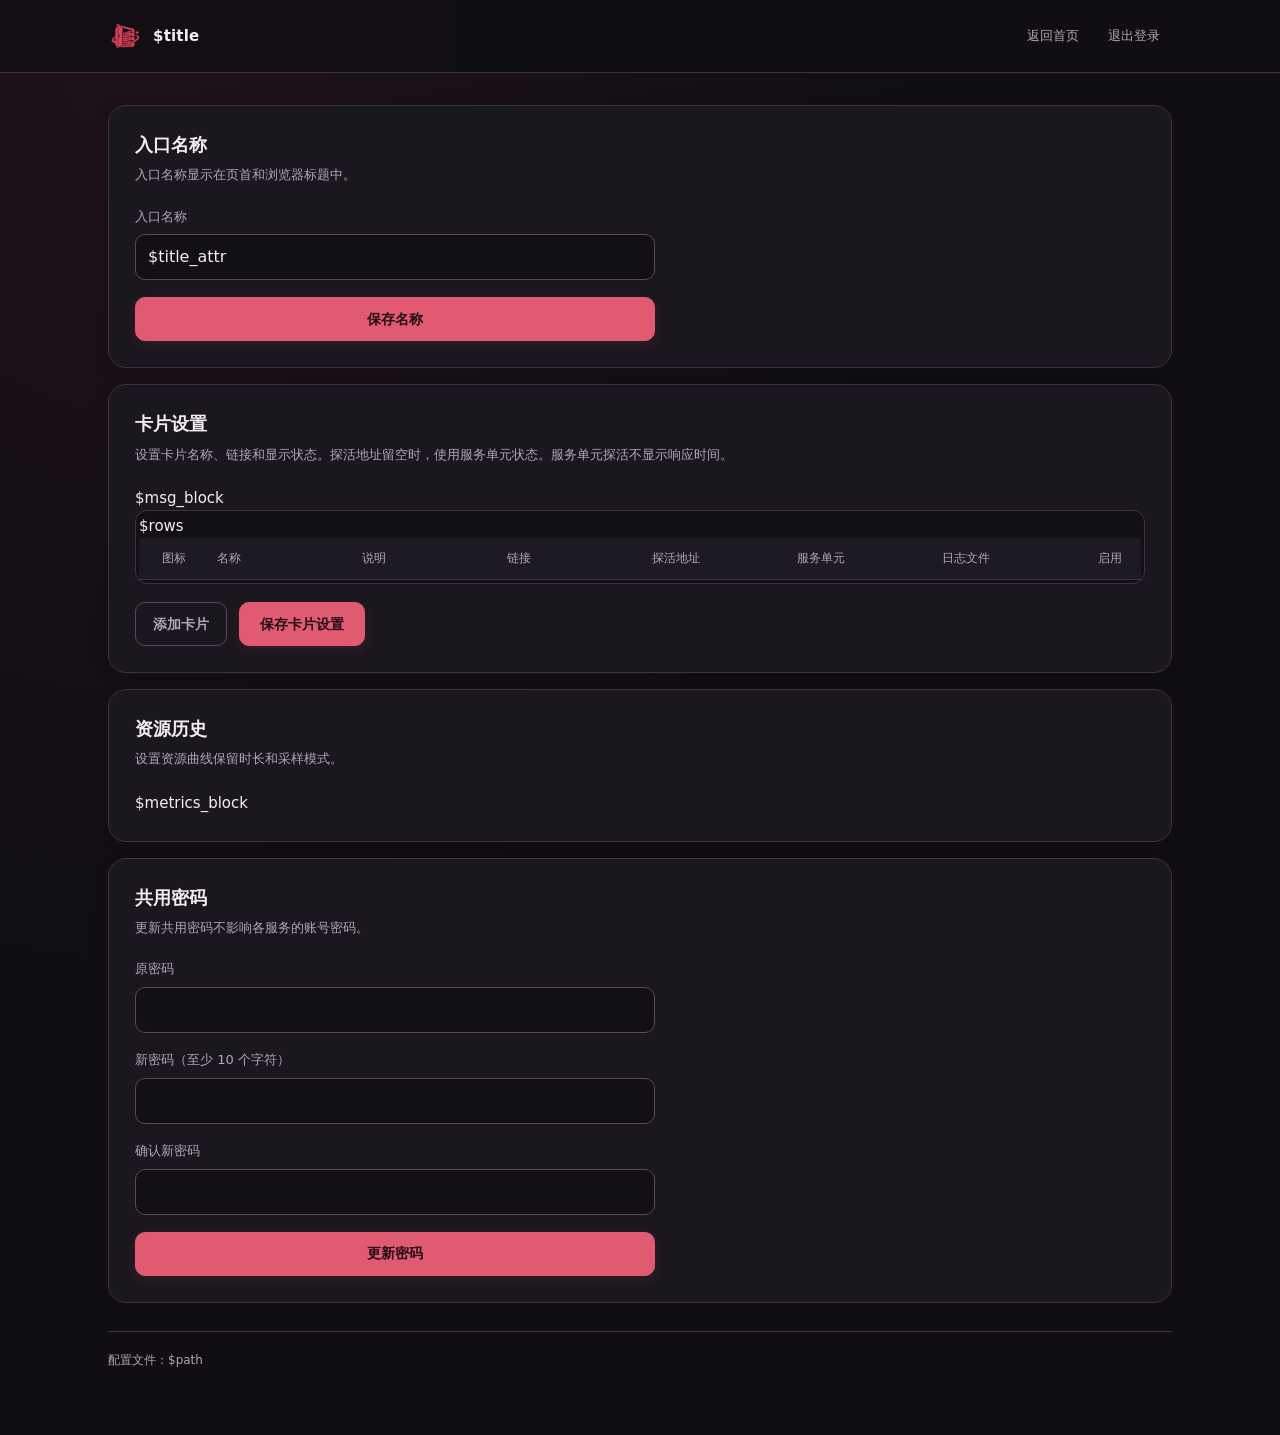
<file: templates/admin.html>
<!doctype html>
<html lang="zh-CN">
<head>
<meta charset="utf-8">
<meta name="viewport" content="width=device-width,initial-scale=1">
<meta name="color-scheme" content="dark">
<title>入口设置 · $title</title>
<link rel="icon" href="/static/icon.ico" sizes="any">
<link rel="icon" type="image/png" sizes="32x32" href="/static/icon-32.png">
<link rel="apple-touch-icon" href="/static/apple-touch-icon.png">
<link rel="stylesheet" href="/static/style.css">
</head>
<body>
<header class="topbar">
  <div class="bar-inner">
    <div class="brand"><a class="brand-link" href="/"><img class="brand-img" src="/static/icon-192.png" alt="" width="34" height="34" aria-hidden="true"><span class="brand-name">$title</span></a></div>
    <nav class="topnav" aria-label="主导航">
      <a class="navlink" href="/">返回首页</a>
      <form method="post" action="/logout" class="navform"><button type="submit" class="navlink">退出登录</button></form>
    </nav>
  </div>
</header>

<main class="wrap admin-wrap">
  <h1 class="sr-only">入口设置</h1>
  <section class="panel" aria-labelledby="name-title">
    <div class="panel-heading">
      <h2 class="panel-title" id="name-title">入口名称</h2>
      <p class="panel-hint">入口名称显示在页首和浏览器标题中。</p>
    </div>
    <form method="post" action="/admin/title" class="stack narrow">
      <label class="field"><span class="field-label">入口名称</span>
        <input type="text" name="title" value="$title_attr" maxlength="40" required></label>
      <button type="submit" class="btn primary">保存名称</button>
    </form>
  </section>

  <section class="panel" aria-labelledby="cards-title">
    <div class="panel-heading">
      <h2 class="panel-title" id="cards-title">卡片设置</h2>
      <p class="panel-hint">设置卡片名称、链接和显示状态。探活地址留空时，使用服务单元状态。服务单元探活不显示响应时间。</p>
    </div>
    $msg_block
    <form method="post" action="/admin/services">
      <div class="table-scroll" tabindex="0" role="region" aria-label="卡片设置表格，可左右滚动">
        <table class="table">
          <caption class="sr-only">卡片设置</caption>
          <thead>
            <tr><th scope="col">图标</th><th scope="col">名称</th><th scope="col">说明</th><th scope="col">链接</th><th scope="col">探活地址</th><th scope="col">服务单元</th><th scope="col">日志文件</th><th scope="col">启用</th></tr>
          </thead>
          <tbody id="rows">
$rows
          </tbody>
        </table>
      </div>
      <p class="table-help">可左右滚动查看全部字段。</p>
      <div class="row-actions">
        <button type="button" class="btn ghost" id="add-card">添加卡片</button>
        <button type="submit" class="btn primary">保存卡片设置</button>
      </div>
    </form>
  </section>

  <section class="panel" aria-labelledby="metrics-title">
    <div class="panel-heading">
      <h2 class="panel-title" id="metrics-title">资源历史</h2>
      <p class="panel-hint">设置资源曲线保留时长和采样模式。</p>
    </div>
    $metrics_block
  </section>

  <section class="panel" aria-labelledby="password-title">
    <div class="panel-heading">
      <h2 class="panel-title" id="password-title">共用密码</h2>
      <p class="panel-hint">更新共用密码不影响各服务的账号密码。</p>
    </div>
    <form method="post" action="/admin/password" class="stack narrow">
      <label class="field"><span class="field-label">原密码</span>
        <input type="password" name="old" autocomplete="current-password" required></label>
      <label class="field"><span class="field-label">新密码（至少 10 个字符）</span>
        <input type="password" name="new" autocomplete="new-password" required></label>
      <label class="field"><span class="field-label">确认新密码</span>
        <input type="password" name="confirm" autocomplete="new-password" required></label>
      <button type="submit" class="btn primary">更新密码</button>
    </form>
  </section>

  <footer class="foot">配置文件：<span class="file-path">$path</span></footer>
</main>

<script>
function addRow() {
  const tb = document.getElementById('rows');
  const i = tb.querySelectorAll('tr').length;
  const tr = document.createElement('tr');
  tr.innerHTML = [
    '<td><input aria-label="图标" name="icon_' + i + '" value="•" class="w-icon"></td>',
    '<td><input aria-label="名称" name="name_' + i + '" value="" class="w-name" placeholder="卡片名称"></td>',
    '<td><input aria-label="说明" name="desc_' + i + '" value="" class="w-desc"></td>',
    '<td><input aria-label="链接" name="url_' + i + '" value="https://" class="w-url"></td>',
    '<td><input aria-label="探活地址" name="check_' + i + '" value="http://127.0.0.1:" class="w-check"></td>',
    '<td><input aria-label="服务单元" name="unit_' + i + '" value="" class="w-unit" placeholder="服务单元名称"></td>',
    '<td><input aria-label="日志文件" name="log_' + i + '" value="" class="w-log" placeholder="日志文件路径"></td>',
    '<td class="center"><input type="checkbox" aria-label="启用" name="enabled_' + i + '" checked></td>'
  ].join('');
  tb.appendChild(tr);
  tr.querySelector('input[name^="name_"]').focus();
}
document.getElementById('add-card').addEventListener('click', addRow);
</script>
</body>
</html>
</file>
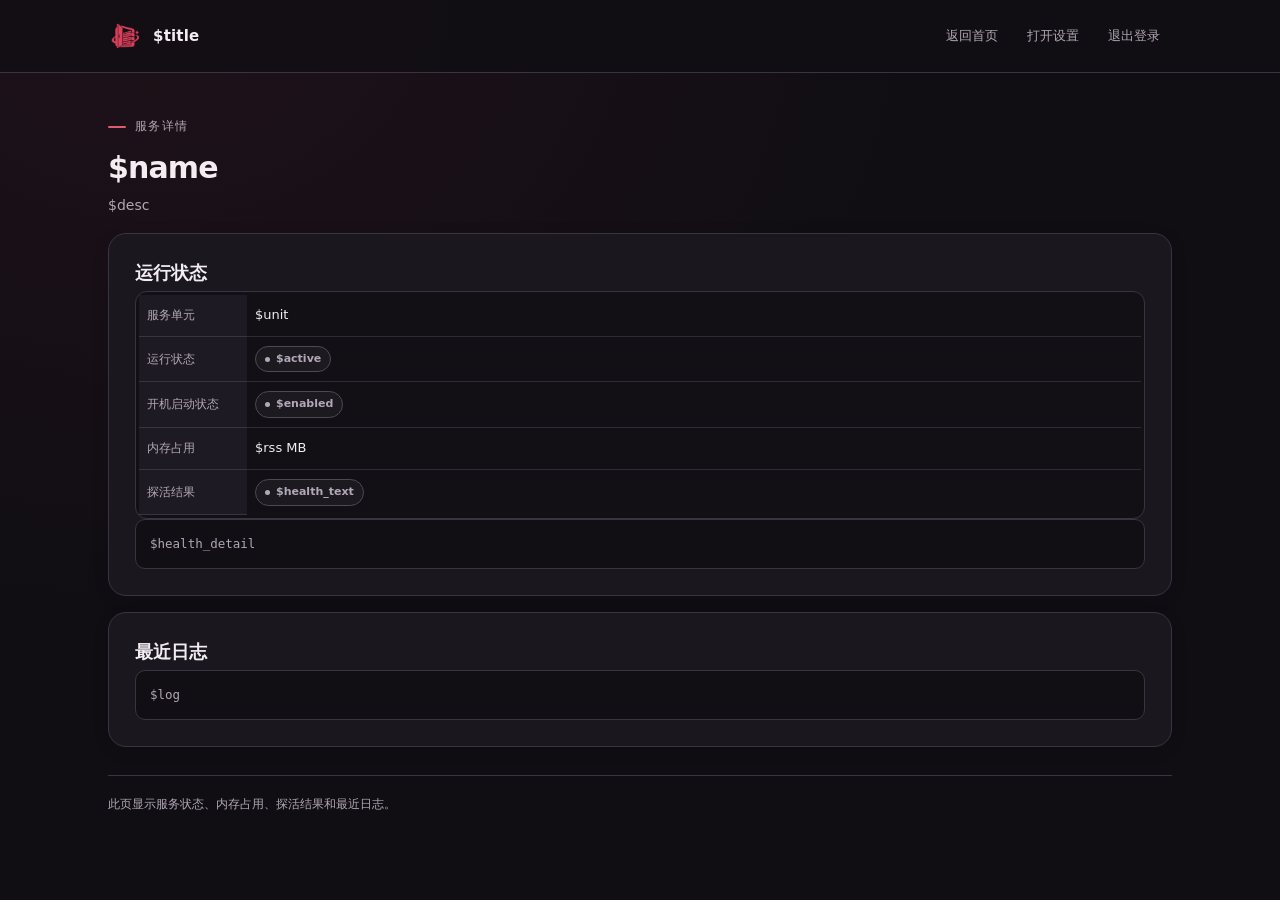
<file: templates/detail.html>
<!doctype html>
<html lang="zh-CN">
<head>
<meta charset="utf-8">
<meta name="viewport" content="width=device-width,initial-scale=1">
<meta name="color-scheme" content="dark">
<title>$name · $title</title>
<link rel="icon" href="/static/icon.ico" sizes="any">
<link rel="icon" type="image/png" sizes="32x32" href="/static/icon-32.png">
<link rel="apple-touch-icon" href="/static/apple-touch-icon.png">
<link rel="stylesheet" href="/static/style.css">
</head>
<body>
<header class="topbar">
  <div class="bar-inner">
    <div class="brand"><a class="brand-link" href="/"><img class="brand-img" src="/static/icon-192.png" alt="" width="34" height="34" aria-hidden="true"><span class="brand-name">$title</span></a></div>
    <nav class="topnav" aria-label="主导航">
      <a class="navlink" href="/">返回首页</a>
      <a class="navlink" href="/admin">打开设置</a>
      <form method="post" action="/logout" class="navform"><button type="submit" class="navlink">退出登录</button></form>
    </nav>
  </div>
</header>

<main class="wrap">
  <section class="hero">
    <p class="hero-kicker">服务详情</p>
    <h1 class="hero-title">$name</h1>
    <p class="hero-sub">$desc</p>
  </section>

  <section class="panel">
    <h2 class="panel-title">运行状态</h2>
    <div class="table-scroll" tabindex="0" role="region" aria-label="服务运行状态">
      <table class="table detail-table">
        <tbody>
          <tr><th scope="row">服务单元</th><td>$unit</td></tr>
          <tr><th scope="row">运行状态</th><td><span class="pill $active_cls">$active</span></td></tr>
          <tr><th scope="row">开机启动状态</th><td><span class="pill $enabled_cls">$enabled</span></td></tr>
          <tr><th scope="row">内存占用</th><td>$rss MB</td></tr>
          <tr><th scope="row">探活结果</th><td><span class="pill $health_cls">$health_text</span></td></tr>
        </tbody>
      </table>
    </div>
    <pre class="logbox">$health_detail</pre>
  </section>

  <section class="panel">
    <h2 class="panel-title">最近日志</h2>
    <pre class="logbox">$log</pre>
  </section>

  <footer class="foot">此页显示服务状态、内存占用、探活结果和最近日志。</footer>
</main>
</body>
</html>
</file>
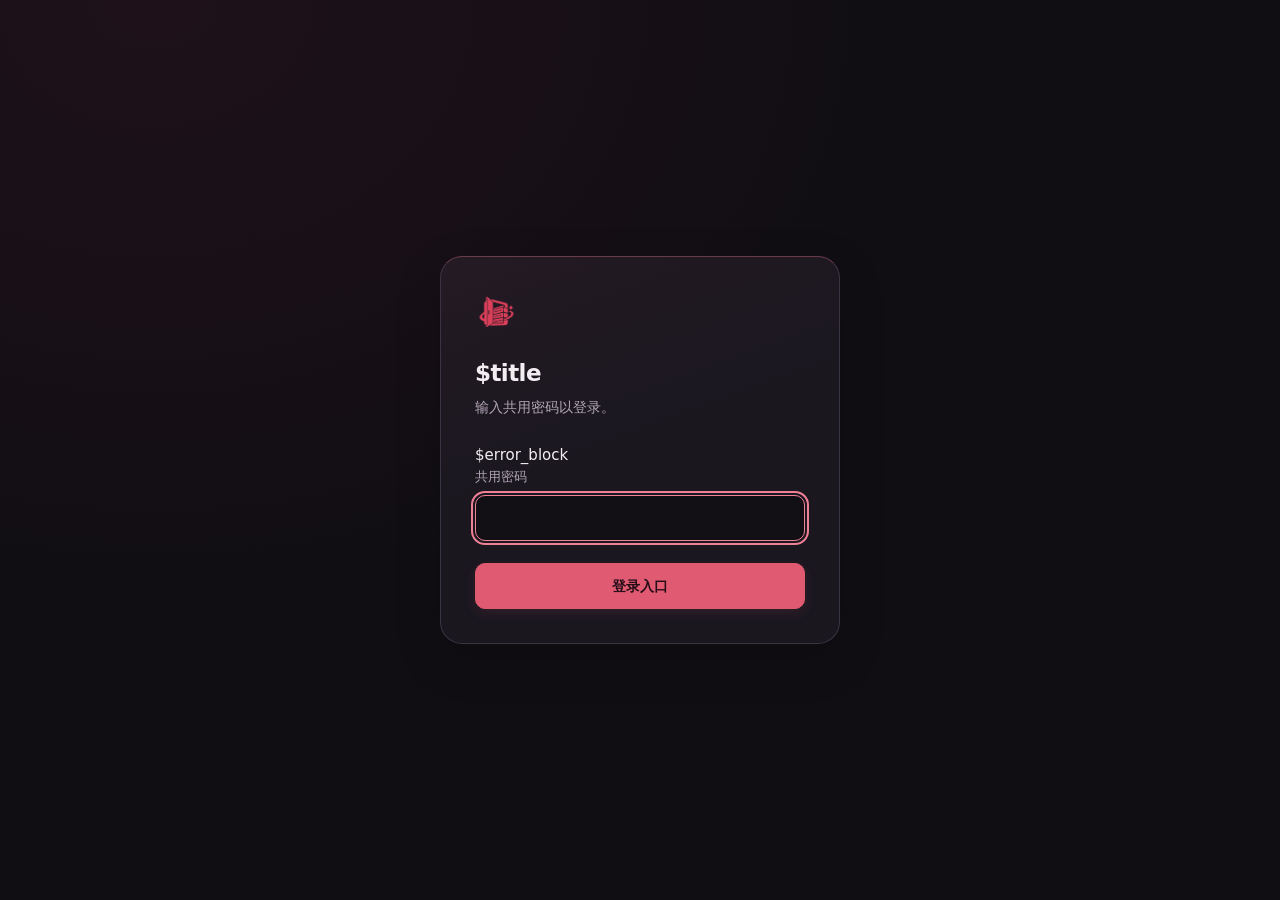
<file: templates/login.html>
<!doctype html>
<html lang="zh-CN">
<head>
<meta charset="utf-8">
<meta name="viewport" content="width=device-width,initial-scale=1">
<meta name="color-scheme" content="dark">
<title>登录 · $title</title>
<link rel="icon" href="/static/icon.ico" sizes="any">
<link rel="icon" type="image/png" sizes="32x32" href="/static/icon-32.png">
<link rel="apple-touch-icon" href="/static/apple-touch-icon.png">
<link rel="stylesheet" href="/static/style.css">
</head>
<body class="centered">
<main class="authbox" aria-labelledby="login-title">
  <img class="brand-img auth-mark" src="/static/icon-192.png" alt="" width="34" height="34" aria-hidden="true">
  <h1 class="auth-title" id="login-title">$title</h1>
  <p class="auth-sub">输入共用密码以登录。</p>
  $error_block
  <form method="post" action="/login" class="stack">
    <input type="hidden" name="next" value="$next">
    <label class="field">
      <span class="field-label">共用密码</span>
      <input type="password" name="password" autofocus autocomplete="current-password" required>
    </label>
    <button type="submit" class="btn primary">登录入口</button>
  </form>
</main>
</body>
</html>
</file>
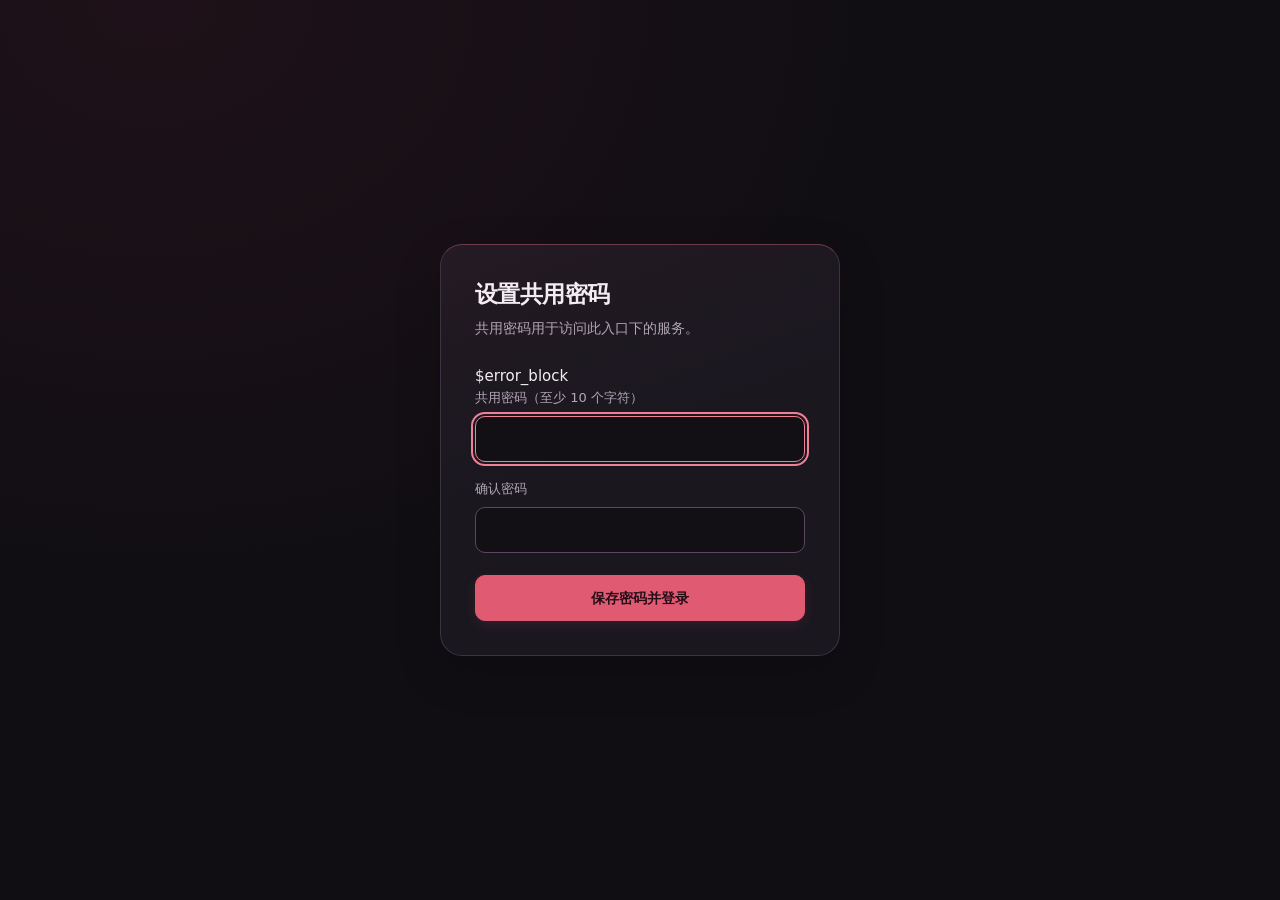
<file: templates/setup.html>
<!doctype html>
<html lang="zh-CN">
<head>
<meta charset="utf-8">
<meta name="color-scheme" content="dark">
<meta name="viewport" content="width=device-width,initial-scale=1">
<title>设置密码 · $title</title>
<link rel="icon" href="/static/icon.ico" sizes="any">
<link rel="icon" type="image/png" sizes="32x32" href="/static/icon-32.png">
<link rel="apple-touch-icon" href="/static/apple-touch-icon.png">
<link rel="stylesheet" href="/static/style.css">
</head>
<body class="centered">
<main class="authbox">
  <h1 class="auth-title">设置共用密码</h1>
  <p class="auth-sub">共用密码用于访问此入口下的服务。</p>
  $error_block
  <form method="post" action="/setup" class="stack">
    <input type="hidden" name="t" value="$setup_token">
    <label class="field">
      <span class="field-label">共用密码（至少 10 个字符）</span>
      <input type="password" name="password" autofocus autocomplete="new-password" required>
    </label>
    <label class="field">
      <span class="field-label">确认密码</span>
      <input type="password" name="confirm" autocomplete="new-password" required>
    </label>
    <button type="submit" class="btn primary">保存密码并登录</button>
  </form>
</main>
</body>
</html>
</file>
<file: static/style.css>
:root{
  color-scheme:dark;
  --bg:#100e13;
  --panel:#1a171f;
  --panel-raised:#221d27;
  --input:#121015;
  --line:#3c3342;
  --text:#f3edf2;
  --muted:#b2a6b6;
  --accent:#e05a72;
  --accent-bright:#f08095;
  --ok:#72d9a5;
  --down:#f28b83;
  --unknown:#b2a8ba;
  --radius:18px;
  --gap:16px;
  --shadow:0 16px 48px rgba(0,0,0,.16);
}
*{box-sizing:border-box}
html{min-height:100%;scroll-padding-top:24px;-webkit-text-size-adjust:100%}
body{
  min-width:280px;
  min-height:100vh;
  margin:0;
  background:radial-gradient(ellipse at 12% 0,rgba(139,43,70,.12),transparent 48%),var(--bg);
  color:var(--text);
  font:15px/1.6 system-ui,-apple-system,BlinkMacSystemFont,"Segoe UI","PingFang SC","Microsoft YaHei",sans-serif;
  -webkit-font-smoothing:antialiased;
}
::selection{background:#743146;color:#fff}
a{color:inherit;text-decoration:none}
button,input{font:inherit}
button,a,input{-webkit-tap-highlight-color:rgba(224,90,114,.18)}
a,button,input{touch-action:manipulation}
:focus-visible{outline:2px solid var(--accent-bright);outline-offset:4px}
.sr-only{
  position:absolute;
  width:1px;height:1px;
  padding:0;margin:-1px;
  overflow:hidden;clip-path:inset(50%);
  white-space:nowrap;border:0;
}
.topbar{
  border-bottom:1px solid var(--line);
  background:rgba(16,14,19,.82);
}
.bar-inner{
  display:flex;align-items:center;justify-content:space-between;gap:20px;
  max-width:1120px;margin:0 auto;padding:14px 28px;
}
.brand,.brand-link{display:inline-flex;align-items:center;gap:11px;min-width:0}
.brand{font-weight:650;letter-spacing:.2px}
.brand-link{border-radius:8px}
.brand-mark{
  display:grid;place-items:center;flex-shrink:0;
  width:34px;height:34px;border-radius:11px;
  background:linear-gradient(145deg,#ef8196,var(--accent));
  color:#260e18;font-size:20px;font-weight:800;line-height:1;
  box-shadow:inset 0 1px 0 rgba(255,255,255,.22),0 4px 16px rgba(224,90,114,.1);
}
.brand-name{white-space:nowrap;font-size:15px}
.brand-img{width:34px;height:34px;display:block;border-radius:9px;object-fit:contain}
.topnav{display:flex;align-items:center;gap:5px;color:var(--muted);font-size:13px}
.navlink{
  display:inline-flex;align-items:center;justify-content:center;
  min-height:44px;min-width:44px;padding:8px 12px;border-radius:9px;
  transition:color .18s ease,background .18s ease;
}
.wrap{width:100%;max-width:1120px;margin:0 auto;padding:44px 28px 64px}
.hero{margin-bottom:var(--gap)}
.hero-kicker{
  display:flex;align-items:center;gap:9px;
  margin:0 0 12px;color:var(--muted);font-size:12px;letter-spacing:.12em;
}
.hero-kicker::before{content:"";width:18px;height:2px;background:var(--accent);border-radius:2px}
.hero-title{margin:0 0 7px;font-size:clamp(24px,3vw,30px);font-weight:650;letter-spacing:-.03em;line-height:1.3}
.hero-sub{margin:0;color:var(--muted);font-size:14px}
.grid{display:grid;grid-template-columns:repeat(2,minmax(0,1fr));gap:var(--gap);margin:0 0 var(--gap)}
.card{
  position:relative;display:flex;align-items:center;gap:16px;min-width:0;min-height:126px;
  padding:23px;border:1px solid var(--line);border-radius:var(--radius);
  background:linear-gradient(125deg,rgba(224,90,114,.035),transparent 70%),var(--panel);
  box-shadow:0 4px 18px rgba(0,0,0,.08);
  transition:transform .2s ease,border-color .2s ease,background-color .2s ease,box-shadow .2s ease;
}
.card-icon{
  display:grid;place-items:center;flex:0 0 44px;width:44px;min-height:44px;
  padding:5px;border:1px solid #433343;border-radius:13px;
  background:rgba(224,90,114,.07);font-size:23px;line-height:1.3;overflow-wrap:anywhere;
}
.card-body{display:flex;flex-direction:column;gap:5px;min-width:0;flex:1}
.card-name{font-size:16px;font-weight:650;line-height:1.4;overflow-wrap:anywhere}
.card-desc{color:var(--muted);font-size:13px;line-height:1.65;overflow-wrap:anywhere}
.pill{
  display:inline-flex;align-items:center;justify-content:center;gap:6px;flex-shrink:0;
  padding:4px 9px;border:1px solid #514757;border-radius:999px;
  background:rgba(178,168,186,.06);color:var(--unknown);
  font-size:11px;font-weight:550;line-height:1.5;white-space:nowrap;
}
.pill::before{content:"";width:5px;height:5px;flex-shrink:0;border-radius:50%;background:currentColor}
.ok{color:var(--ok)}
.down,.err{color:var(--down)}
.unknown{color:var(--unknown)}
.pill.ok{color:var(--ok);border-color:rgba(114,217,165,.3);background:rgba(114,217,165,.07)}
.pill.down{color:var(--down);border-color:rgba(242,139,131,.3);background:rgba(242,139,131,.07)}
.pill.unknown{color:var(--unknown);border-color:rgba(178,168,186,.3);background:rgba(178,168,186,.06)}
.foot{margin-top:28px;padding-top:18px;border-top:1px solid var(--line);color:var(--muted);font-size:12px;line-height:1.8;overflow-wrap:anywhere}
.foot time,.file-path{font-variant-numeric:tabular-nums}
.empty{grid-column:1/-1;margin:0;padding:32px 24px;border:1px dashed var(--line);border-radius:var(--radius);color:var(--muted);text-align:center}
.centered{display:grid;place-items:center;min-height:100vh;min-height:100svh;padding:32px 20px}
.authbox{
  position:relative;width:min(100%,400px);padding:34px;
  border:1px solid var(--line);border-top-color:#6b3b4c;border-radius:22px;
  background:linear-gradient(160deg,rgba(224,90,114,.05),transparent 48%),var(--panel);
  box-shadow:var(--shadow);
}
.auth-mark{width:42px;height:42px;margin-bottom:25px;border-radius:13px;font-size:25px}
.auth-title{margin:0 0 7px;font-size:23px;line-height:1.35;font-weight:650;letter-spacing:-.025em}
.auth-sub{margin:0 0 25px;color:var(--muted);font-size:14px}
.stack{display:flex;flex-direction:column;gap:17px}
.stack.narrow{width:100%;max-width:520px}
.field{display:flex;flex-direction:column;gap:7px;min-width:0}
.field-label{color:var(--muted);font-size:13px;font-weight:500}
input[type=password],input[type=text],input[type=url],input:not([type]){
  display:block;width:100%;min-width:0;min-height:46px;padding:10px 12px;
  border:1px solid #59495f;border-radius:10px;background:var(--input);
  color:var(--text);font:inherit;font-size:16px;line-height:1.5;
  caret-color:var(--accent-bright);
  transition:border-color .18s ease,box-shadow .18s ease;
}
input::placeholder{color:#a393ab;opacity:1}
input:focus{outline:2px solid var(--accent-bright);outline-offset:2px;border-color:var(--accent-bright)}
input[type=checkbox]{width:18px;height:18px;margin:0;accent-color:var(--accent);cursor:pointer;vertical-align:middle}
input:-webkit-autofill{-webkit-text-fill-color:var(--text);box-shadow:0 0 0 1000px var(--input) inset;caret-color:var(--accent-bright)}
.btn{
  display:inline-flex;align-items:center;justify-content:center;gap:8px;
  min-height:44px;padding:10px 17px;border:1px solid #59495f;border-radius:10px;
  background:var(--panel-raised);color:var(--text);font:inherit;font-size:14px;
  font-weight:600;line-height:1.5;text-align:center;cursor:pointer;
  transition:background-color .18s ease,border-color .18s ease,box-shadow .18s ease,transform .18s ease;
}
.btn.primary{background:var(--accent);border-color:var(--accent);color:#260e18;font-weight:750;box-shadow:0 4px 14px rgba(224,90,114,.12)}
.btn.ghost{background:transparent;color:var(--muted)}
.btn:active{transform:translateY(1px)}
.btn:disabled{opacity:.5;cursor:not-allowed;transform:none;box-shadow:none}
.authbox .btn.primary{margin-top:5px;min-height:46px}
.msg{margin:0 0 18px;padding:11px 13px;border:1px solid var(--line);border-radius:10px;background:rgba(178,168,186,.05);font-size:13px;line-height:1.7;overflow-wrap:anywhere}
.msg.ok{color:var(--ok);border-color:rgba(114,217,165,.3);background:rgba(114,217,165,.07)}
.msg.err{color:var(--down);border-color:rgba(242,139,131,.35);background:rgba(242,139,131,.07)}
.admin-wrap{padding-top:32px}
.panel{min-width:0;margin-bottom:var(--gap);padding:26px;border:1px solid var(--line);border-radius:var(--radius);background:var(--panel);box-shadow:0 4px 20px rgba(0,0,0,.06)}
.panel-heading{margin-bottom:20px}
.panel-title{margin:0 0 6px;font-size:18px;font-weight:650;line-height:1.4}
.panel-hint{margin:0;color:var(--muted);font-size:13px;line-height:1.8;overflow-wrap:anywhere}
.table-scroll{
  width:100%;overflow-x:auto;padding:3px;border:1px solid var(--line);border-radius:12px;
  background:var(--input);scrollbar-width:thin;scrollbar-color:#695468 var(--input);
  -webkit-overflow-scrolling:touch;
}
.table-scroll:focus-visible{outline-offset:3px}
.table{width:100%;min-width:1000px;border-collapse:collapse;table-layout:fixed;font-size:13px}
.table caption{text-align:left}
.table th{
  padding:11px 8px;border-bottom:1px solid var(--line);background:#1e1a23;
  color:var(--muted);font-size:12px;font-weight:550;text-align:left;white-space:nowrap;
}
.table th:first-child{width:70px;text-align:center}
.table th:last-child{width:62px;text-align:center}
.table td{padding:9px 8px;border-bottom:1px solid #302936;vertical-align:middle;transition:background-color .18s ease}
.table tbody tr:last-child td{border-bottom:0}
.table tbody tr:focus-within td{background:rgba(224,90,114,.07)}
.table td input:not([type=checkbox]){width:100%;min-width:0;min-height:40px;padding:8px 9px;border-radius:7px;font-size:13px}
.table .w-icon{text-align:center}
.table .w-name,.table .w-desc,.table .w-url,.table .w-check{width:100%;min-width:0}
.table .w-url,.table .w-check{font-variant-numeric:tabular-nums}
.table td input[type=checkbox]{display:block;width:18px;height:18px;margin:0 auto}
.table .center,.center{text-align:center}
.table-help{display:none;margin:10px 0 0;color:var(--muted);font-size:12px}
.row-actions{display:flex;align-items:center;gap:12px;margin-top:18px}
.row-actions .primary{min-width:126px}   /* 和其他面板一致：按钮留在左边，不甩到最右 */
@media (hover:hover) and (pointer:fine){
  .navlink:hover{background:var(--panel-raised);color:var(--text)}
  .card:hover{transform:translateY(-3px);border-color:var(--accent);background-color:#231a24;box-shadow:0 12px 30px rgba(0,0,0,.2),0 0 0 1px rgba(224,90,114,.08)}
  .btn:hover:not(:disabled){border-color:var(--accent-bright);background-color:#302431}
  .btn.primary:hover:not(:disabled){background:var(--accent-bright);border-color:var(--accent-bright);box-shadow:0 6px 20px rgba(224,90,114,.2)}
  .table tbody tr:hover td{background:rgba(224,90,114,.045)}
  input:hover:not(:focus){border-color:#866c8c}
}
.card:focus-visible,.card:focus-within{border-color:var(--accent-bright);box-shadow:0 8px 26px rgba(0,0,0,.18)}
@media (max-width:900px){
  .card{padding:19px;gap:12px}
  .card-icon{flex-basis:40px;width:40px;min-height:40px;font-size:21px}
  .panel{padding:22px}
}
@media (max-width:680px){
  .bar-inner{padding:10px 20px;gap:12px}
  .wrap{padding:30px 20px 44px}
  .hero{margin-bottom:23px}
  .grid{grid-template-columns:minmax(0,1fr);gap:12px}
  .card{min-height:112px;padding:20px;gap:14px}
  .admin-wrap{padding-top:22px}
  .panel{padding:20px;margin-bottom:16px}
  .table-help{display:block}
  .table td input:not([type=checkbox]){font-size:16px;min-height:44px}
  .table td{padding-top:10px;padding-bottom:10px}
  .foot{margin-top:24px;font-size:11px}
}
@media (max-width:420px){
  .bar-inner{padding-right:16px;padding-left:16px;gap:8px}
  .brand,.brand-link{gap:8px}
  .brand-name{font-size:14px}
  .brand-mark{width:30px;height:30px;border-radius:9px;font-size:18px}
  .brand-img{width:30px;height:30px}
  .topnav{gap:2px}
  .navlink{padding-right:9px;padding-left:9px}
  .wrap{padding-right:16px;padding-left:16px}
  .card{padding:18px 16px;gap:12px}
  .card-icon{flex-basis:38px;width:38px;min-height:38px;border-radius:11px}
  .card-name{font-size:15px}
  .pill{padding:4px 7px}
  .centered{padding:24px 16px}
  .authbox{padding:28px 24px;border-radius:18px}
  .auth-mark{width:42px;height:42px;border-radius:13px;font-size:25px}
  .panel{padding:18px 14px}
  .row-actions{gap:10px}
  .row-actions .btn{flex:1;min-width:0;padding-right:10px;padding-left:10px}
}
@media (max-width:340px){
  .bar-inner{flex-wrap:wrap}
  .topnav{margin-left:auto}
  .card{flex-wrap:wrap}
  .card-body{flex-basis:calc(100% - 54px)}
  .card .pill{margin-left:50px}
}
@media (prefers-reduced-motion:reduce){
  *,*::before,*::after{animation:none!important;transition:none!important;scroll-behavior:auto!important}
  .card:hover,.btn:active{transform:none}
}

/* 详情页与外壳补充 */
.logbox{margin:0;padding:14px;border-radius:10px;border:1px solid var(--line);background:rgba(0,0,0,.35);color:var(--muted);font:12.5px/1.6 ui-monospace,Menlo,Consolas,monospace;overflow:auto;max-height:340px;white-space:pre-wrap;word-break:break-all}

/* ---------- 资源页 ---------- */
.stat-grid{display:grid;grid-template-columns:repeat(auto-fit,minmax(180px,1fr));gap:var(--gap);margin:0 0 26px}
.stat-card{padding:18px;border:1px solid var(--line);border-radius:var(--radius);background:var(--panel)}
.stat-label{margin:0 0 8px;color:var(--muted);font-size:13px;letter-spacing:.4px}
.stat-value{margin:0;font-size:34px;font-weight:650;line-height:1.1}
.stat-unit{font-size:15px;color:var(--muted);margin-left:3px}
.stat-sub{margin:8px 0 0;color:var(--muted);font-size:12.5px}
.chart-block{margin:0 0 var(--gap)}
.chart-head{display:flex;align-items:baseline;justify-content:space-between;gap:12px;margin-bottom:10px}
.chart-row{display:grid;grid-template-columns:1fr 1fr;gap:var(--gap)}
.chart-box{padding:16px;border:1px solid var(--line);border-radius:var(--radius);background:var(--panel)}
.chart-title{margin:0 0 10px;color:var(--muted);font-size:13px}
.chart-box canvas{width:100%;display:block}
.chart-legend{margin:8px 0 0;color:var(--muted);font-size:12px}
.lg{display:inline-block;width:9px;height:9px;border-radius:2px;margin:0 5px 0 10px}
.lg-cpu{background:#e05a72}.lg-mem{background:#6ea8fe}.lg-rx{background:#3ecf8e}.lg-tx{background:#e0a35a}
@media (max-width:760px){.chart-row{grid-template-columns:1fr}}

/* ---------- 首页资源条 ---------- */
.stat-strip{display:flex;flex-wrap:wrap;align-items:center;gap:10px 22px;margin:0 0 var(--gap);padding:14px 18px;border:1px solid var(--line);border-radius:var(--radius);background:var(--panel)}
.stat-strip-item{display:flex;align-items:baseline;gap:7px}
.stat-strip-item .k{color:var(--muted);font-size:12.5px}
.stat-strip-item .v{font-size:19px;font-weight:620}
.stat-strip-item .u{font-size:12px;color:var(--muted);margin-left:1px}
.stat-strip-link{margin-left:auto;color:var(--accent);font-size:13px}
.stat-strip-link:hover{text-decoration:underline}
.chart-axis{display:flex;justify-content:space-between;margin:6px 0 0;color:var(--muted);font-size:11.5px;letter-spacing:.3px}

/* ---------- 三列图表 + 服务占用表 ---------- */
.chart-row.three{grid-template-columns:1fr}   /* 上中下三栏 */
.svc-table td{vertical-align:middle}
/* 服务占用表：三列各就各位，别把数字甩到两头 */
.svc-table{min-width:0}
.svc-table th:nth-child(1),.svc-table td:nth-child(1){width:auto}
.svc-table th:nth-child(2),.svc-table td:nth-child(2){width:180px;text-align:right}
.svc-table th:nth-child(3),.svc-table td:nth-child(3){width:90px;text-align:right}

.svc-name{font-weight:600}
.svc-kind{margin-left:8px;font-size:11px;color:var(--muted);border:1px solid var(--line);border-radius:999px;padding:1px 7px}
.svc-bar{display:block;height:3px;margin-top:6px;border-radius:2px;background:linear-gradient(90deg,var(--accent),rgba(224,90,114,0.15))}
.svc-num{font-variant-numeric:tabular-nums;color:var(--muted);white-space:nowrap}
.chart-plot{display:flex;gap:8px;align-items:stretch}
.chart-y{display:flex;flex-direction:column;justify-content:space-between;font-size:11px;line-height:1;color:var(--muted);padding:2px 0;min-width:34px;text-align:right;font-variant-numeric:tabular-nums}
.chart-plot canvas{flex:1;min-width:0}
/* 设置项里的开关行 */
.check{display:flex;align-items:center;gap:9px;font-size:13.5px;color:var(--text);line-height:1.5;cursor:pointer}
.check input[type=checkbox]{width:16px;height:16px;accent-color:var(--accent);cursor:pointer;flex:none}
.check + .panel-hint{margin-top:2px}

/* 资源设置：一行一个控件，左边缘统一，别一会儿左一会儿右 */
.settings{display:flex;flex-direction:column;align-items:stretch;gap:14px;width:100%;max-width:520px}
.settings-row{display:flex;align-items:center;gap:10px}
.settings-label{color:var(--muted);font-size:13px;font-weight:500;min-width:64px}
.settings-input{width:84px;min-height:38px;padding:7px 10px;border:1px solid var(--line);border-radius:9px;
  background:var(--input);color:var(--text);font-size:14px;font-variant-numeric:tabular-nums;text-align:center}
.settings-input:focus{border-color:var(--accent)}
.settings-unit{color:var(--muted);font-size:13px}
.settings-note{margin:0;color:var(--muted);font-size:12.5px;line-height:1.6}
.settings .check{font-size:13.5px}
/* 退出登录做成 POST 表单，外观仍像导航链接 */
.navform{display:inline;margin:0}
button.navlink{border:0;background:transparent;font:inherit;color:inherit;cursor:pointer}

/* 长标题和窄屏保持在容器内；详情表无需沿用卡片编辑表的最小宽度。 */
.bar-inner{flex-wrap:wrap}
.brand-name{white-space:normal;overflow-wrap:anywhere}
.brand-img{flex-shrink:0}
.hero-title,.hero-sub,.auth-title,.svc-name{overflow-wrap:anywhere}
.topnav{flex-wrap:wrap}
.detail-table{min-width:0;table-layout:auto}
.detail-table th:first-child{width:9em;text-align:left}
.detail-table td{overflow-wrap:anywhere}
.detail-table th:last-child{width:auto;text-align:left}
.card .pill{white-space:normal;overflow-wrap:anywhere;max-width:45%}
.chart-box{min-width:0}
.chart-plot canvas{width:0}
.svc-table th:first-child{text-align:left}
@media (max-width:680px){
  .svc-table th:nth-child(2),.svc-table td:nth-child(2){width:140px}
  .svc-table th:nth-child(3),.svc-table td:nth-child(3){width:64px}
  .svc-kind{display:block;width:fit-content;margin:4px 0 0}
  .svc-num{white-space:normal;overflow-wrap:anywhere}
}
</file>
